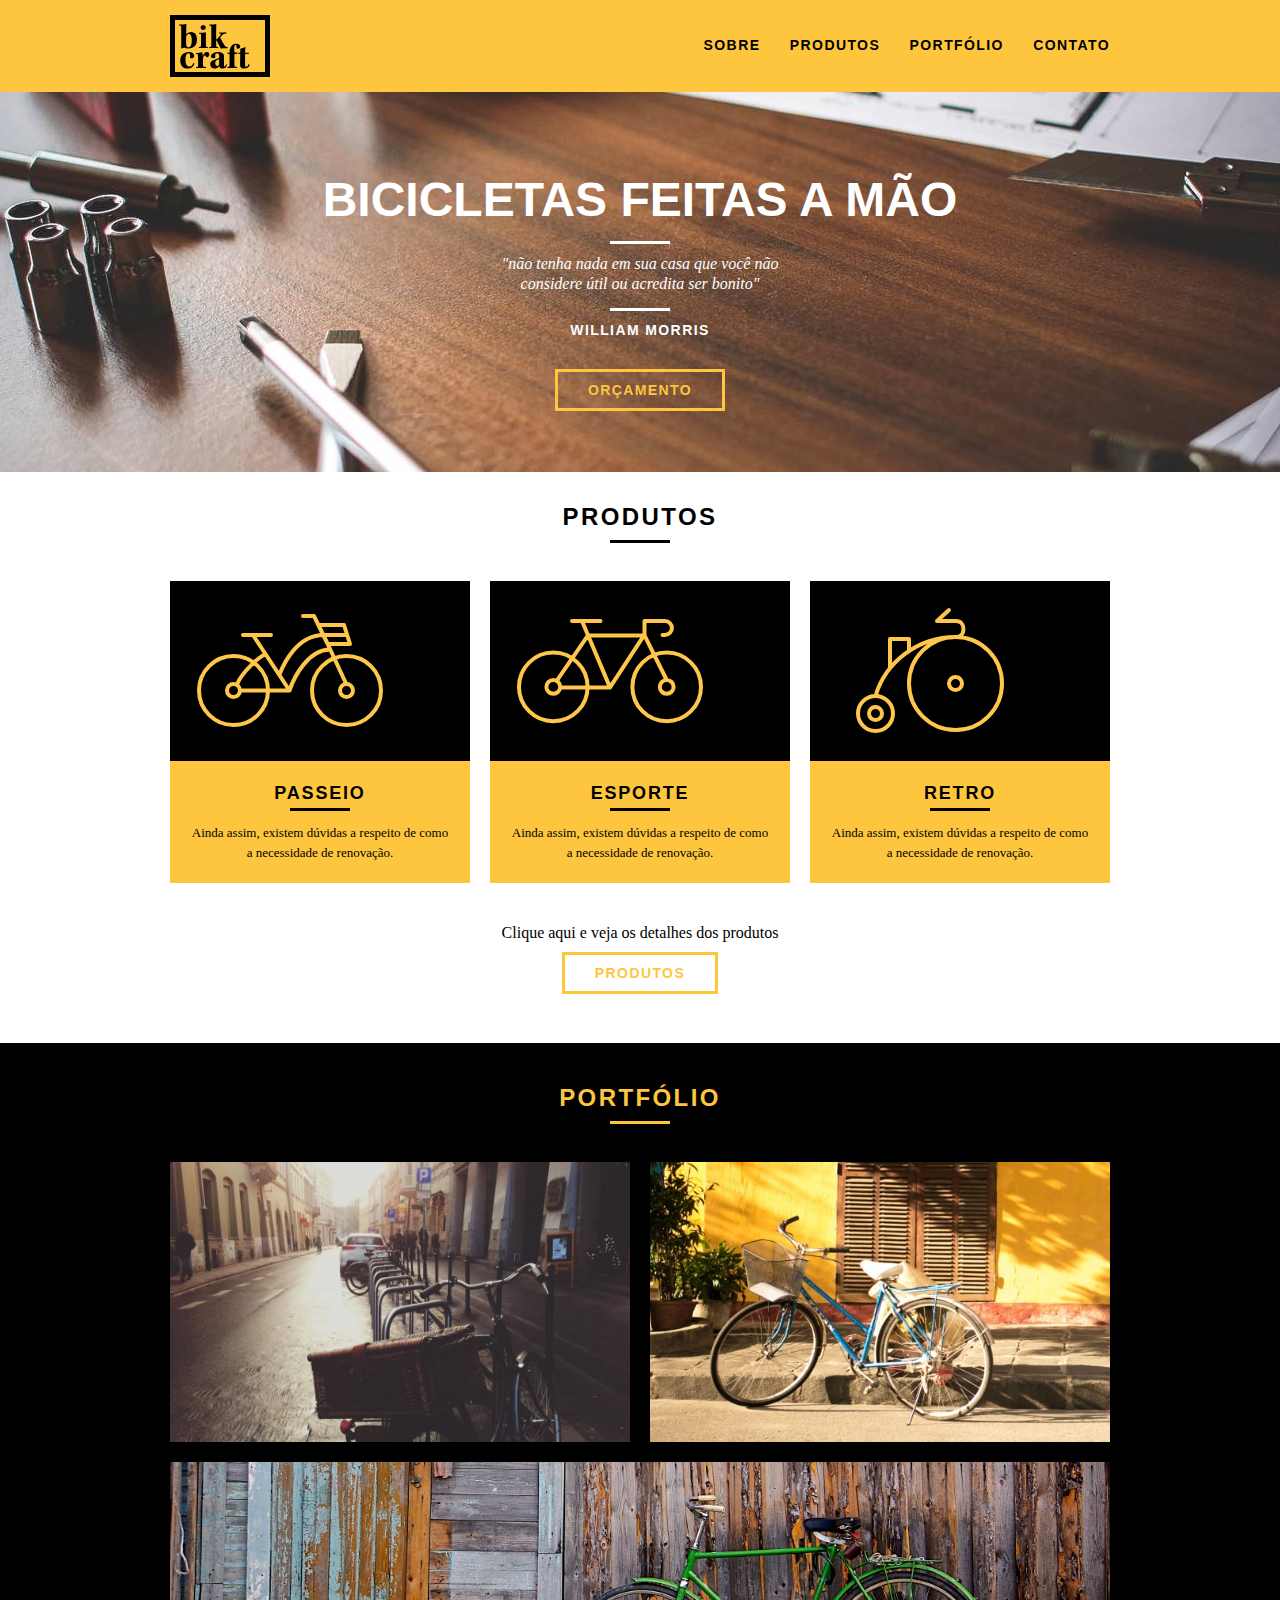
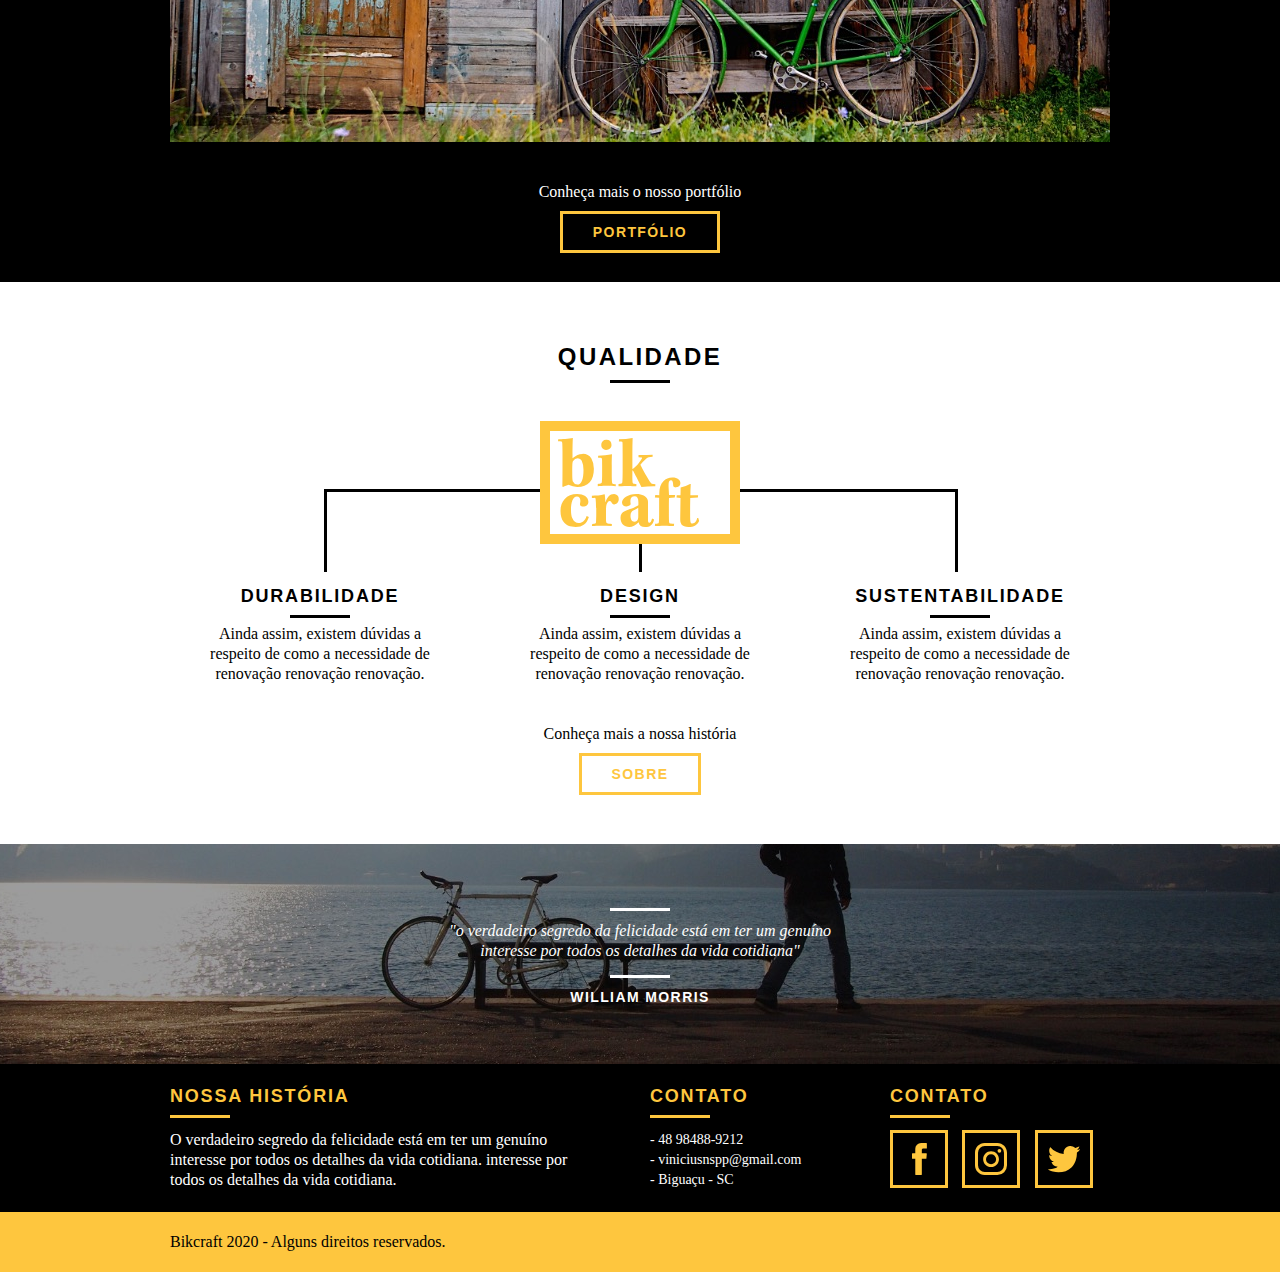
<file: web/index.html>
<!DOCTYPE html>
<html lang="pt-br">
<head>
    <meta charset="UTF-8">
    <meta name="viewport" content="width=device-width, initial-scale=1.0">
    <title>Bikcraft</title>

    <link rel="shortcut icon" href="https://bikcraft.com/wp-content/themes/bikcraft/favicon.ico">

    <link rel="stylesheet" href="./css/normalize.css">
    <link rel="stylesheet" href="./css/reset.css">
    <link rel="stylesheet" href="./css/grid.css">
    <link rel="stylesheet" href="./css/style.css">
</head>
<body>

    <header class="header">
        <div class="container">
            <a href="index.html" class="grid-4">
                <img src="./img/bikcraft.svg" alt="Bikcraft">
            </a>

            <nav class="grid-12 header_menu">
                <ul>
                    <li><a href="about.html">Sobre</a></li>
                    <li><a href="products.html">Produtos</a></li>
                    <li><a href="portfolio.html">Portfólio</a></li>
                    <li><a href="contato.html">Contato</a></li>
                </ul>
            </nav>
        </div>
    </header>

    <section class="introducao">
        <div class="container">
            <h1>Bicicletas Feitas a Mão</h1>
             <blockquote class="quote-externo"> <!-- citação externa de alguém -->
                <p>"não tenha nada em sua casa que você não considere útil ou acredita
                    ser bonito" </p>
                <cite>WILLIAM MORRIS</cite>
            </blockquote>
            <a href="produtos.html" class="btn">Orçamento</a>
        </div>
    </section>

    <section class="produtos container">
        <h2 class="subtitulo">Produtos</h2>

        <ul class="produtos_lista">

            <li class="grid-1-3">
                <div class="produtos_icone">
                <img src="/web/img/produtos/passeio.svg" alt="Bikcraft Passeio">
                </div>
                <h3>Passeio</h3>
                <p>Ainda assim, existem dúvidas a respeito de como a necessidade de 
                    renovação.
                </p>
            </li>
            
            <li class="grid-1-3">
                <div class="produtos_icone">
                <img src="/web/img/produtos/esporte.svg" alt="Bikcraft Esporte">
                </div>
                <h3>Esporte</h3>
                <p>Ainda assim, existem dúvidas a respeito de como a necessidade de 
                    renovação.
                </p>
            </li>

            <li class="grid-1-3">
                <div class="produtos_icone">
                <img src="/web/img/produtos/retro.svg" alt="Bikcraft Retro">
                </div>
                <h3>Retro</h3>
                <p>Ainda assim, existem dúvidas a respeito de como a necessidade de 
                    renovação.
                </p>
            </li>

        </ul>

        <div class="call">
            <p>Clique aqui e veja os detalhes dos produtos</p>
            <a href="produtos.html" class="btn btn-black">Produtos</a>
        </div>

    </section>

    <!-- Fecha Produtos -->

    <section class="portfolio">
        <div class="container">
            <h2 class="subtitulo">Portfólio</h2>

            <ul class="portfolio_lista">
                <li><img class="grid-8" src="./img/portfolio/retro.jpg" alt="Bicicleta Retro"></li>
                <li><img class="grid-8" src="./img/portfolio/passeio.jpg" alt="Bicicleta Passeio"></li>
                <li><img id="last_child" class="grid-16" src="./img/portfolio/esporte.jpg" alt="Bicicleta Esporte"></li>
            </ul>
            <div class="call">
                <p>Conheça mais o nosso portfólio</p>
                <a href="portfolio.html" class="btn">Portfólio</a>
            </div>
        </div>
    </section>

    <section class="qualidade container">
        <h2 class="subtitulo">Qualidade</h2>
        <img src="./img/bikcraft-qualidade.svg" alt="Bikcraft">
        <ul class="qualidade_lista">
            <li class="grid-1-3">
                <h3>Durabilidade</h3>
                <p>Ainda assim, existem dúvidas a respeito de como a necessidade de renovação
                   renovação renovação.</p>
            </li>
            <li class="grid-1-3">
                <h3>Design</h3>
                <p>Ainda assim, existem dúvidas a respeito de como a necessidade de renovação
                   renovação renovação.</p>
            </li>
            <li class="grid-1-3">
                <h3>Sustentabilidade</h3>
                <p>Ainda assim, existem dúvidas a respeito de como a necessidade de renovação
                   renovação renovação.</p>
            </li>
        </ul>
        <div class="call">
            <p>Conheça mais a nossa história</p>
            <a href="sobre.html" class="btn btn-black">Sobre</a>
        </div>
    </section>

    <section class="break">

        <blockquote class="quote-externo container"> <!-- citação externa de alguém -->
            <p>"o verdadeiro segredo da felicidade está em ter um genuíno
                interesse por todos os detalhes da vida cotidiana" </p>
            <cite>WILLIAM MORRIS</cite>
        </blockquote>
    </section>

    <footer>
        <div class="footer">
            <div class="container">

                <div class="grid-8 footer_historia">
                    <h3>Nossa história</h3>
                    <p>O verdadeiro segredo da felicidade está em ter um genuíno interesse 
                    por todos os detalhes da vida cotidiana.
                    interesse por todos os detalhes da vida cotidiana.</p>
                </div>

                <div class="grid-4 footer_contato">
                    <h3>Contato</h3>
                    <ul>
                        <li>- 48 98488-9212</li>
                        <li>- viniciusnspp@gmail.com</li>
                        <li>- Biguaçu - SC</li>
                    </ul>
                </div>

                <div class="grid-4 footer_redes">
                    <h3>Contato</h3>
                    <ul>
                        <li><a href="http://facebook.com" target="_blank"><img src="img/redes-sociais/facebook.svg" alt=""></a></li>
                        <li><a href="http://instagram.com" target="_blank"><img src="img/redes-sociais/instagram.svg" alt=""></a></li>
                        <li><a href="http://twitter.com" target="_blank"><img src="img/redes-sociais/twitter.svg" alt=""></a></li>
                       
                    </ul>
                </div>
            </div>
        </div>

        <div class="copy">
            <div class="container">
            <p class="grid-16">Bikcraft 2020 - Alguns direitos reservados.</p>
            </div>
        </div>
    </footer>


    
</body>
</html>
</file>
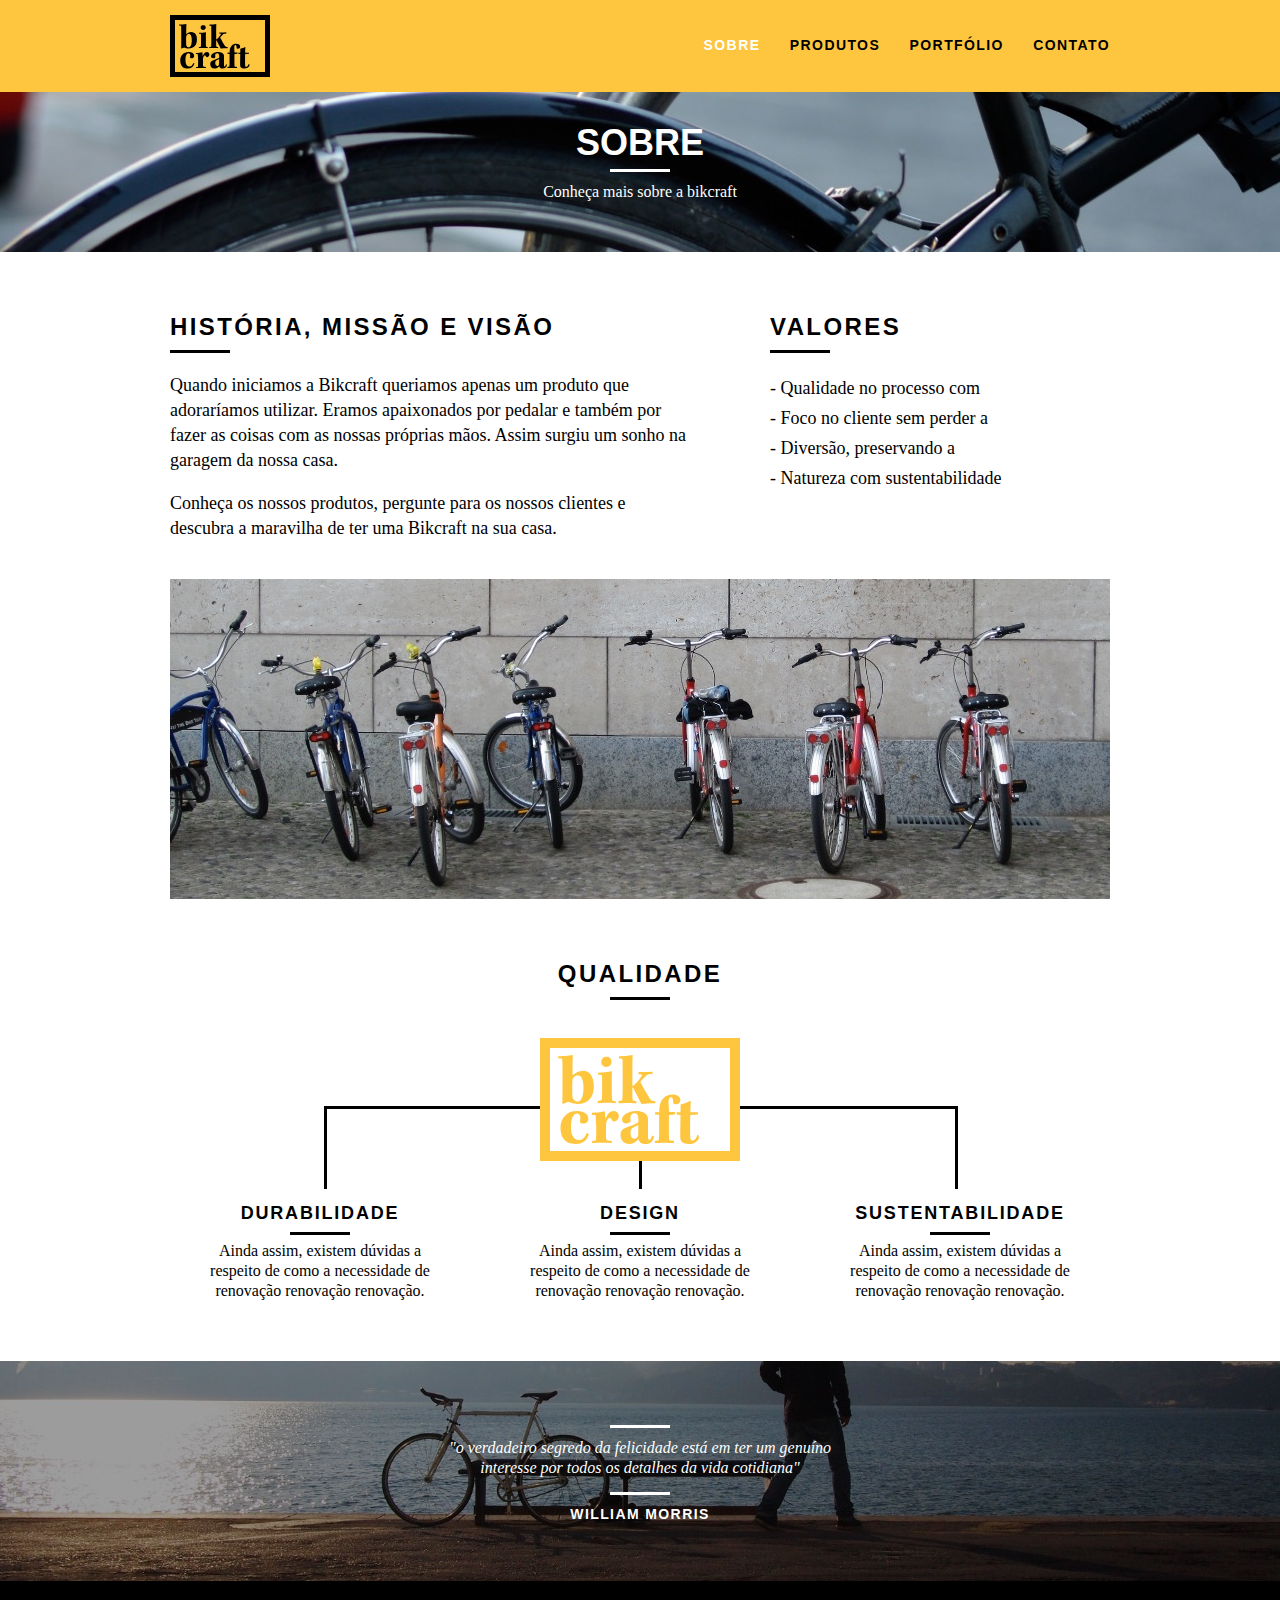
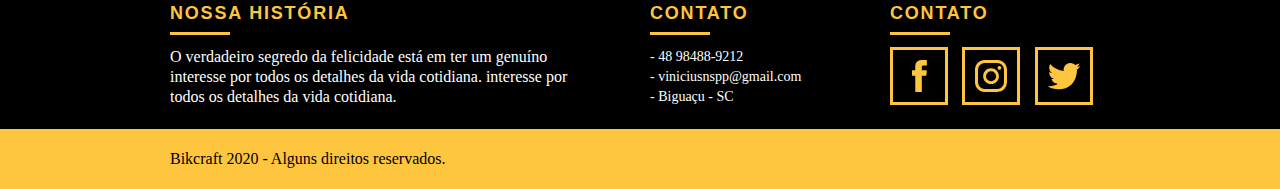
<file: web/about.html>
<!DOCTYPE html>
<html lang="pt-br">
<head>
    <meta charset="UTF-8">
    <meta name="viewport" content="width=device-width, initial-scale=1.0">
    <title>Bikcraft - Sobre</title>

    <link rel="shortcut icon" href="https://bikcraft.com/wp-content/themes/bikcraft/favicon.ico">

    <link rel="stylesheet" href="./css/normalize.css">
    <link rel="stylesheet" href="./css/reset.css">
    <link rel="stylesheet" href="./css/grid.css">
    <link rel="stylesheet" href="./css/style.css">
    <link rel="stylesheet" href="./css/about.css">
</head>
<body>

    <header class="header">
        <div class="container">
            <a href="index.html" class="grid-4">
                <img src="./img/bikcraft.svg" alt="Bikcraft">
            </a>

            <nav class="grid-12 header_menu">
                <ul>
                    <li><a href="about.html" class="menu_ativo">Sobre</a></li>
                    <li><a href="products.html">Produtos</a></li>
                    <li><a href="portfolio.html">Portfólio</a></li>
                    <li><a href="contact.html">Contato</a></li>
                </ul>
            </nav>
        </div>
    </header>

    <section class="introducao-interna interna-about">
        <div class="container">
            <h1>Sobre</h1>
            <p>Conheça mais sobre a bikcraft</p>
        </div>
    </section>

    <section class="missao-about container">
        <div class="grid-10">
            <h2 class="subtitulo-interno">História, Missão e Visão</h2>
            <p>Quando iniciamos a Bikcraft queriamos apenas um produto que adoraríamos 
                utilizar. Eramos apaixonados por pedalar e também por fazer as coisas 
                com as nossas próprias mãos. Assim surgiu um sonho na garagem da nossa casa.
            </p>
            <p>Conheça os nossos produtos, pergunte para os nossos clientes e descubra a 
                maravilha de ter uma Bikcraft na sua casa.
            </p>
        </div>
        <div class="grid-6">
            <h2 class="subtitulo-interno">Valores</h2>
            <ul>
                <li>- Qualidade no processo com</li>
                <li>- Foco no cliente sem perder a</li>
                <li>- Diversão, preservando a</li>
                <li>- Natureza com sustentabilidade</li>
            </ul>
        </div>

        <div class="grid-16 foto-equipe">
            <img src="img/equipe-bikcraft.jpg" alt="Equipe Bikcraft">
        </div>
    </section>

    <section class="qualidade container">
        <h2 class="subtitulo">Qualidade</h2>
        <img src="./img/bikcraft-qualidade.svg" alt="Bikcraft">
        <ul class="qualidade_lista">
            <li class="grid-1-3">
                <h3>Durabilidade</h3>
                <p>Ainda assim, existem dúvidas a respeito de como a necessidade de renovação
                   renovação renovação.</p>
            </li>
            <li class="grid-1-3">
                <h3>Design</h3>
                <p>Ainda assim, existem dúvidas a respeito de como a necessidade de renovação
                   renovação renovação.</p>
            </li>
            <li class="grid-1-3">
                <h3>Sustentabilidade</h3>
                <p>Ainda assim, existem dúvidas a respeito de como a necessidade de renovação
                   renovação renovação.</p>
            </li>
        </ul>
    </section>

    <section class="break">

        <blockquote class="quote-externo container"> <!-- citação externa de alguém -->
            <p>"o verdadeiro segredo da felicidade está em ter um genuíno
                interesse por todos os detalhes da vida cotidiana" </p>
            <cite>WILLIAM MORRIS</cite>
        </blockquote>
    </section>

    <footer>
        <div class="footer">
            <div class="container">

                <div class="grid-8 footer_historia">
                    <h3>Nossa história</h3>
                    <p>O verdadeiro segredo da felicidade está em ter um genuíno interesse 
                    por todos os detalhes da vida cotidiana.
                    interesse por todos os detalhes da vida cotidiana.</p>
                </div>

                <div class="grid-4 footer_contato">
                    <h3>Contato</h3>
                    <ul>
                        <li>- 48 98488-9212</li>
                        <li>- viniciusnspp@gmail.com</li>
                        <li>- Biguaçu - SC</li>
                    </ul>
                </div>

                <div class="grid-4 footer_redes">
                    <h3>Contato</h3>
                    <ul>
                        <li><a href="http://facebook.com" target="_blank"><img src="img/redes-sociais/facebook.svg" alt=""></a></li>
                        <li><a href="http://instagram.com" target="_blank"><img src="img/redes-sociais/instagram.svg" alt=""></a></li>
                        <li><a href="http://twitter.com" target="_blank"><img src="img/redes-sociais/twitter.svg" alt=""></a></li>
                       
                    </ul>
                </div>
            </div>
        </div>

        <div class="copy">
            <div class="container">
            <p class="grid-16">Bikcraft 2020 - Alguns direitos reservados.</p>
            </div>
        </div>
    </footer>


    
</body>
</html>
</file>
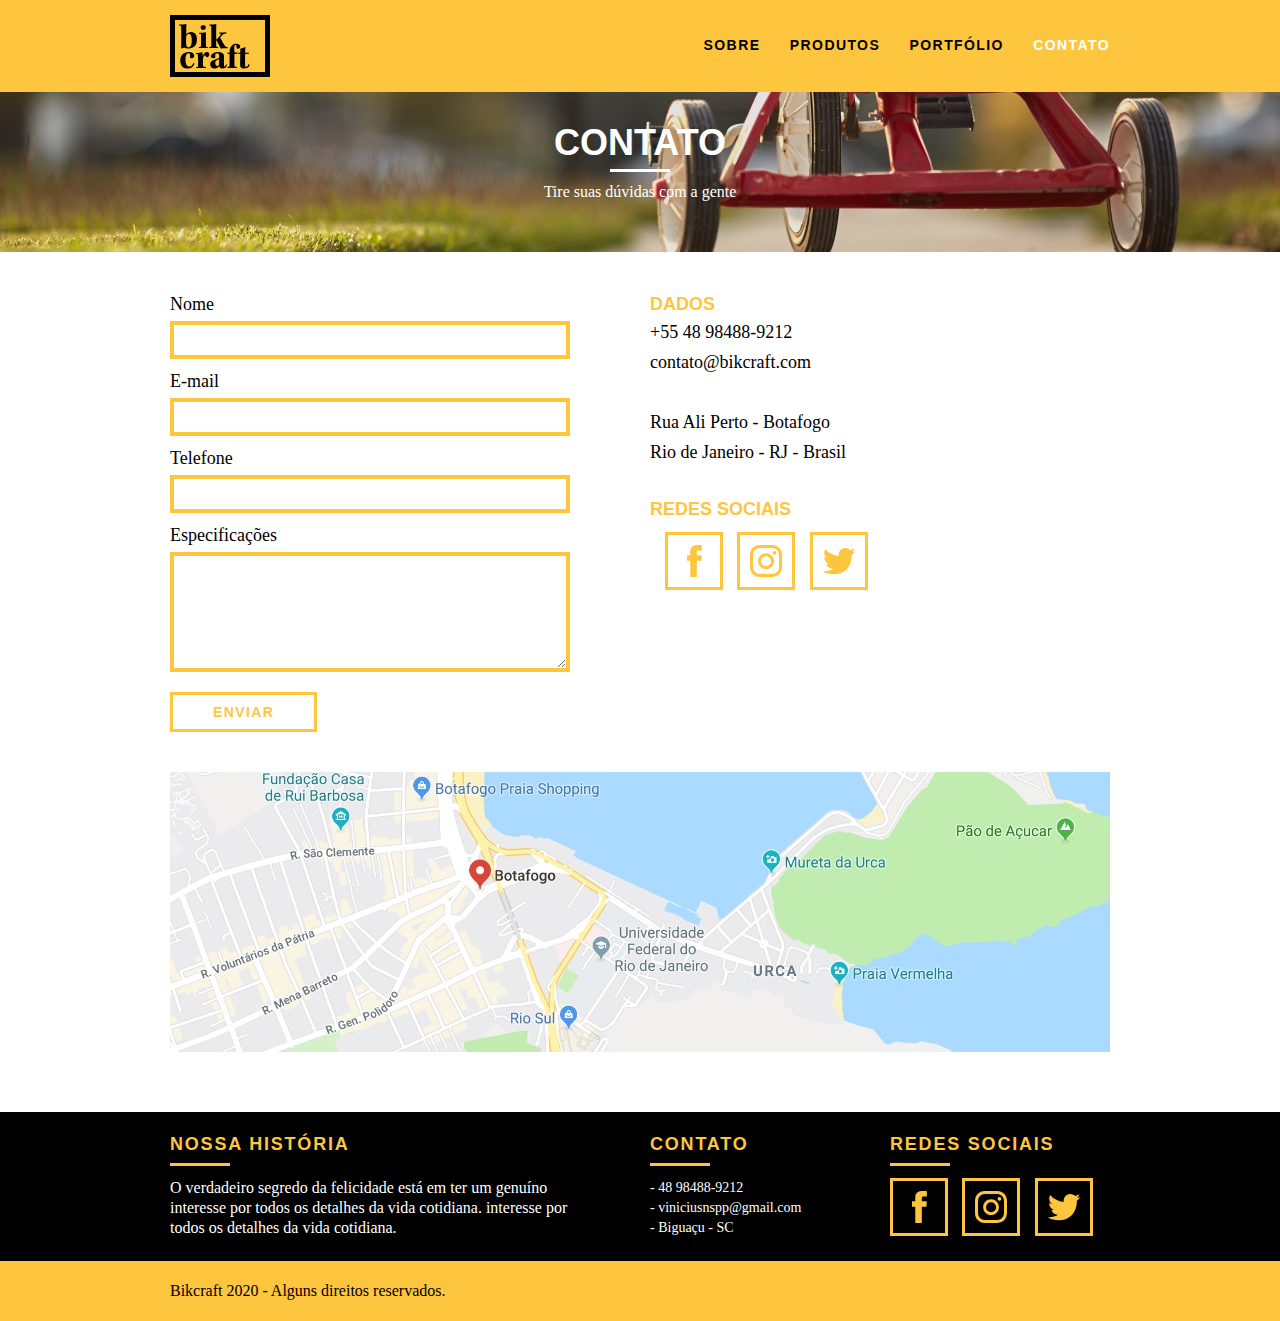
<file: web/contact.html>
<!DOCTYPE html>
<html lang="pt-br">
<head>
    <meta charset="UTF-8">
    <meta name="viewport" content="width=device-width, initial-scale=1.0">
    <title>Bikcraft - Contato</title>

    <link rel="shortcut icon" href="https://bikcraft.com/wp-content/themes/bikcraft/favicon.ico">

    <link rel="stylesheet" href="./css/normalize.css">
    <link rel="stylesheet" href="./css/reset.css">
    <link rel="stylesheet" href="./css/grid.css">
    <link rel="stylesheet" href="./css/style.css">
    <link rel="stylesheet" href="./css/contact.css">
</head>
<body>

    <header class="header">
        <div class="container">
            <a href="index.html" class="grid-4">
                <img src="./img/bikcraft.svg" alt="Bikcraft">
            </a>

            <nav class="grid-12 header_menu">
                <ul>
                    <li><a href="about.html" >Sobre</a></li>
                    <li><a href="products.html">Produtos</a></li>
                    <li><a href="portfolio.html">Portfólio</a></li>
                    <li><a href="contact.html"  class="menu_ativo">Contato</a></li>
                </ul>
            </nav>
        </div>
    </header>

    <section class="introducao-interna interna-contact">
        <div class="container">
            <h1>Contato</h1>
            <p>Tire suas dúvidas com a gente</p>
        </div>
    </section>

    <div class="contato container">
            <form action="" id="form_orcamento" class="contato-form grid-8">
                <label for="nome">Nome</label>
                <input type="text" id="nome">
                <label for="email">E-mail</label>
                <input type="text" id="email">
                <label for="telefone">Telefone</label>
                <input type="text" id="telefone">
                <label for="msg">Especificações</label>
                <textarea id="msg"></textarea>
                <button type="submit" class="btn btn-black">Enviar</button>
            </form>
            <div class="contato-dados grid-8">
                <h3>Dados</h3>
                <span>+55 48 98488-9212</span>
                <span>contato@bikcraft.com</span>
                <span>Rua Ali Perto - Botafogo</span>
                <span>Rio de Janeiro - RJ - Brasil</span>
                <ul>
                    <h3>Redes Sociais</h3>
                    <li><a href="http://facebook.com" target="_blank"><img src="img/redes-sociais/facebook.svg" alt=""></a></li>
                    <li><a href="http://instagram.com" target="_blank"><img src="img/redes-sociais/instagram.svg" alt=""></a></li>
                    <li><a href="http://twitter.com" target="_blank"><img src="img/redes-sociais/twitter.svg" alt=""></a></li>
                </ul>
            </div>
        </div>

        <section class="container contato-mapa">
            <a href="https://www.google.com.br/maps/preview" target="_blank" class="grid-16"><img src="/web/img/endereco-bikcraft.jpg" alt="Endereço da Bikcraft"></a>
        </section>

    <footer>
        <div class="footer">
            <div class="container">

                <div class="grid-8 footer_historia">
                    <h3>Nossa história</h3>
                    <p>O verdadeiro segredo da felicidade está em ter um genuíno interesse 
                    por todos os detalhes da vida cotidiana.
                    interesse por todos os detalhes da vida cotidiana.</p>
                </div>

                <div class="grid-4 footer_contato">
                    <h3>Contato</h3>
                    <ul>
                        <li>- 48 98488-9212</li>
                        <li>- viniciusnspp@gmail.com</li>
                        <li>- Biguaçu - SC</li>
                    </ul>
                </div>

                <div class="grid-4 footer_redes">
                    <h3>Redes Sociais</h3>
                    <ul>
                        <li><a href="http://facebook.com" target="_blank"><img src="img/redes-sociais/facebook.svg" alt=""></a></li>
                        <li><a href="http://instagram.com" target="_blank"><img src="img/redes-sociais/instagram.svg" alt=""></a></li>
                        <li><a href="http://twitter.com" target="_blank"><img src="img/redes-sociais/twitter.svg" alt=""></a></li>
                       
                    </ul>
                </div>
            </div>
        </div>

        <div class="copy">
            <div class="container">
            <p class="grid-16">Bikcraft 2020 - Alguns direitos reservados.</p>
            </div>
        </div>
    </footer>


    
</body>
</html>
</file>
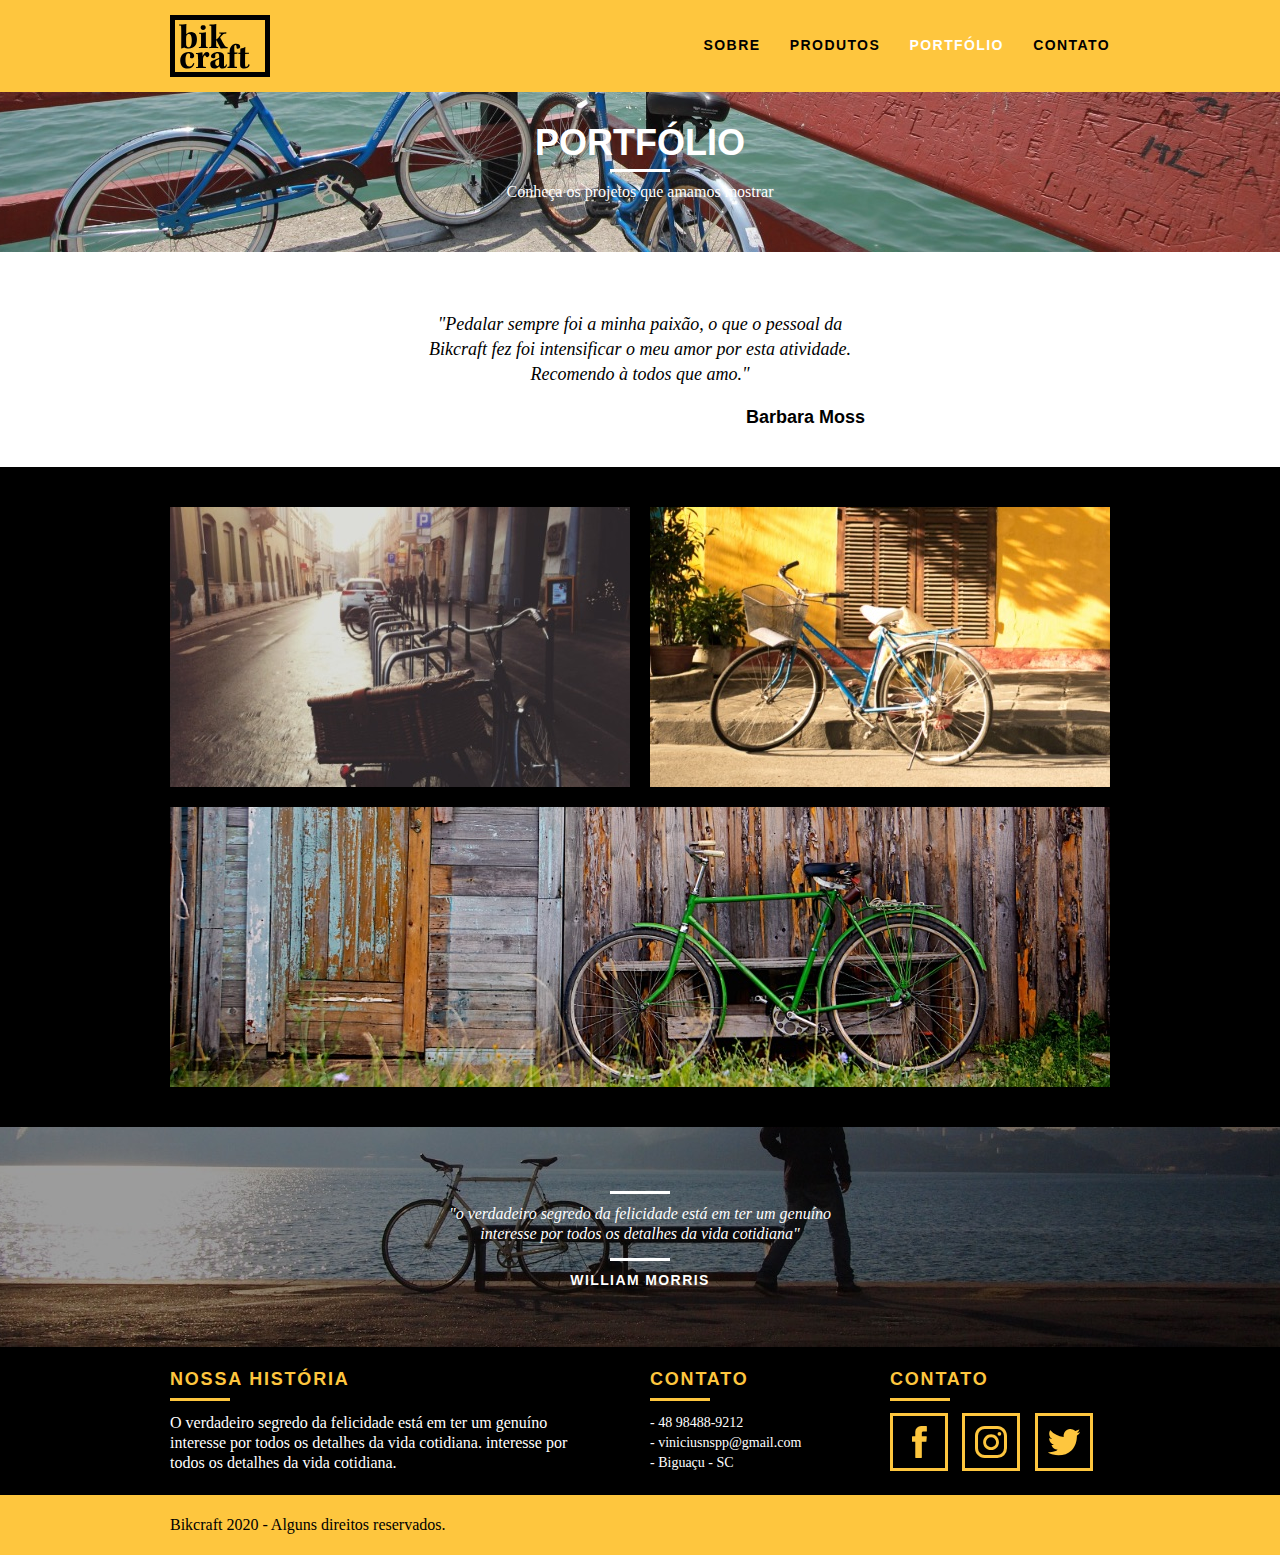
<file: web/portfolio.html>
<!DOCTYPE html>
<html lang="pt-br">
<head>
    <meta charset="UTF-8">
    <meta name="viewport" content="width=device-width, initial-scale=1.0">
    <title>Bikcraft - Portfólio</title>

    <link rel="shortcut icon" href="https://bikcraft.com/wp-content/themes/bikcraft/favicon.ico">

    <link rel="stylesheet" href="./css/normalize.css">
    <link rel="stylesheet" href="./css/reset.css">
    <link rel="stylesheet" href="./css/grid.css">
    <link rel="stylesheet" href="./css/style.css">
    <link rel="stylesheet" href="./css/portfolio.css">
</head>
<body>

    <header class="header">
        <div class="container">
            <a href="index.html" class="grid-4">
                <img src="./img/bikcraft.svg" alt="Bikcraft">
            </a>

            <nav class="grid-12 header_menu">
                <ul>
                    <li><a href="about.html" >Sobre</a></li>
                    <li><a href="products.html">Produtos</a></li>
                    <li><a href="portfolio.html" class="menu_ativo">Portfólio</a></li>
                    <li><a href="contact.html">Contato</a></li>
                </ul>
            </nav>
        </div>
    </header>

    <section class="introducao-interna interna-portfolio">
        <div class="container">
            <h1>Portfólio</h1>
            <p>Conheça os projetos que amamos mostrar</p>
        </div>
    </section>

    <section class="container">
        <blockquote class="quote_clientes">
            <p>"Pedalar sempre foi a minha paixão, o que o pessoal da Bikcraft fez foi 
                intensificar o meu amor por esta atividade. Recomendo à todos que amo."</p>
                <cite>Barbara Moss</cite>
        </blockquote>
    </section>

    <section class="portfolio">
        <div class="container">

            <ul class="portfolio_lista">
                <li><img class="grid-8" src="./img/portfolio/retro.jpg" alt="Bicicleta Retro"></li>
                <li><img class="grid-8" src="./img/portfolio/passeio.jpg" alt="Bicicleta Passeio"></li>
                <li><img id="last_child" class="grid-16" src="./img/portfolio/esporte.jpg" alt="Bicicleta Esporte"></li>
            </ul>
        </div>
    </section>

    <section class="break">

        <blockquote class="quote-externo container"> <!-- citação externa de alguém -->
            <p>"o verdadeiro segredo da felicidade está em ter um genuíno
                interesse por todos os detalhes da vida cotidiana" </p>
            <cite>WILLIAM MORRIS</cite>
        </blockquote>
    </section>

    <footer>
        <div class="footer">
            <div class="container">

                <div class="grid-8 footer_historia">
                    <h3>Nossa história</h3>
                    <p>O verdadeiro segredo da felicidade está em ter um genuíno interesse 
                    por todos os detalhes da vida cotidiana.
                    interesse por todos os detalhes da vida cotidiana.</p>
                </div>

                <div class="grid-4 footer_contato">
                    <h3>Contato</h3>
                    <ul>
                        <li>- 48 98488-9212</li>
                        <li>- viniciusnspp@gmail.com</li>
                        <li>- Biguaçu - SC</li>
                    </ul>
                </div>

                <div class="grid-4 footer_redes">
                    <h3>Contato</h3>
                    <ul>
                        <li><a href="http://facebook.com" target="_blank"><img src="img/redes-sociais/facebook.svg" alt=""></a></li>
                        <li><a href="http://instagram.com" target="_blank"><img src="img/redes-sociais/instagram.svg" alt=""></a></li>
                        <li><a href="http://twitter.com" target="_blank"><img src="img/redes-sociais/twitter.svg" alt=""></a></li>
                       
                    </ul>
                </div>
            </div>
        </div>

        <div class="copy">
            <div class="container">
            <p class="grid-16">Bikcraft 2020 - Alguns direitos reservados.</p>
            </div>
        </div>
    </footer>


    
</body>
</html>
</file>
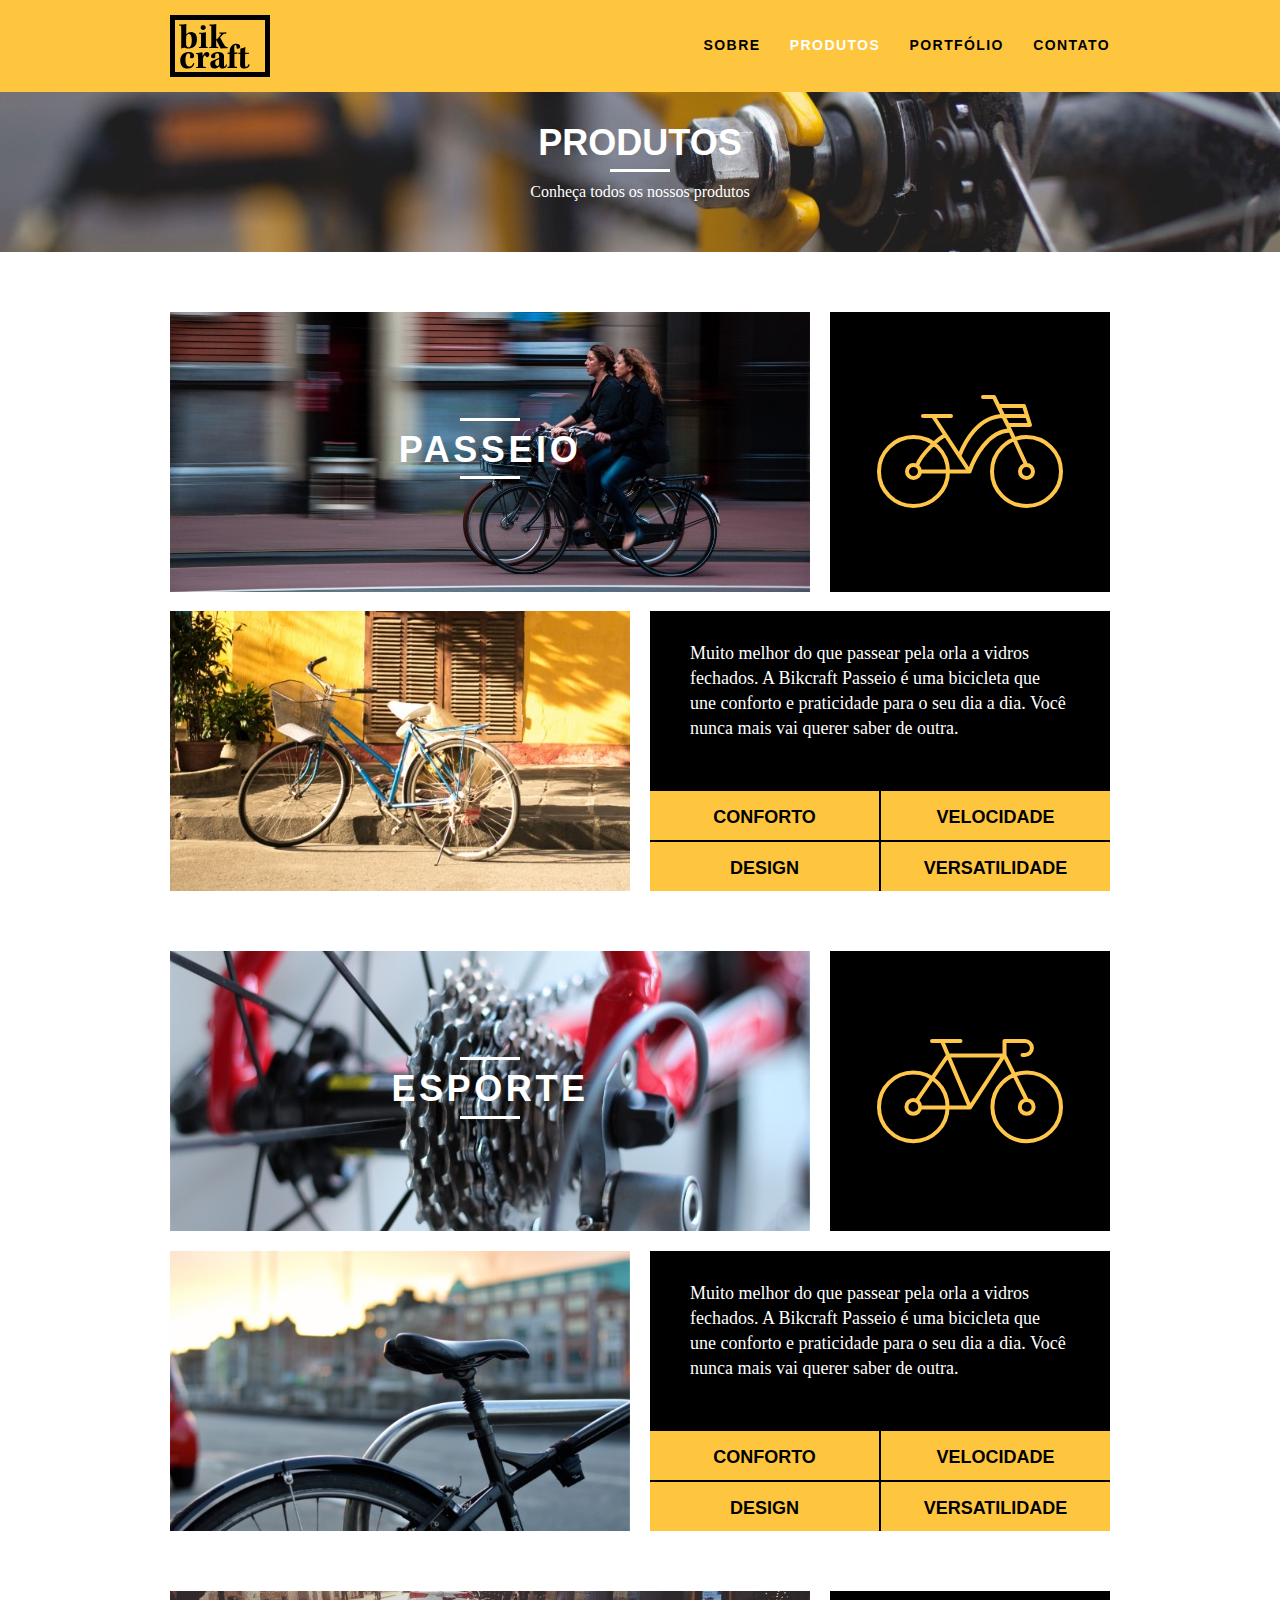
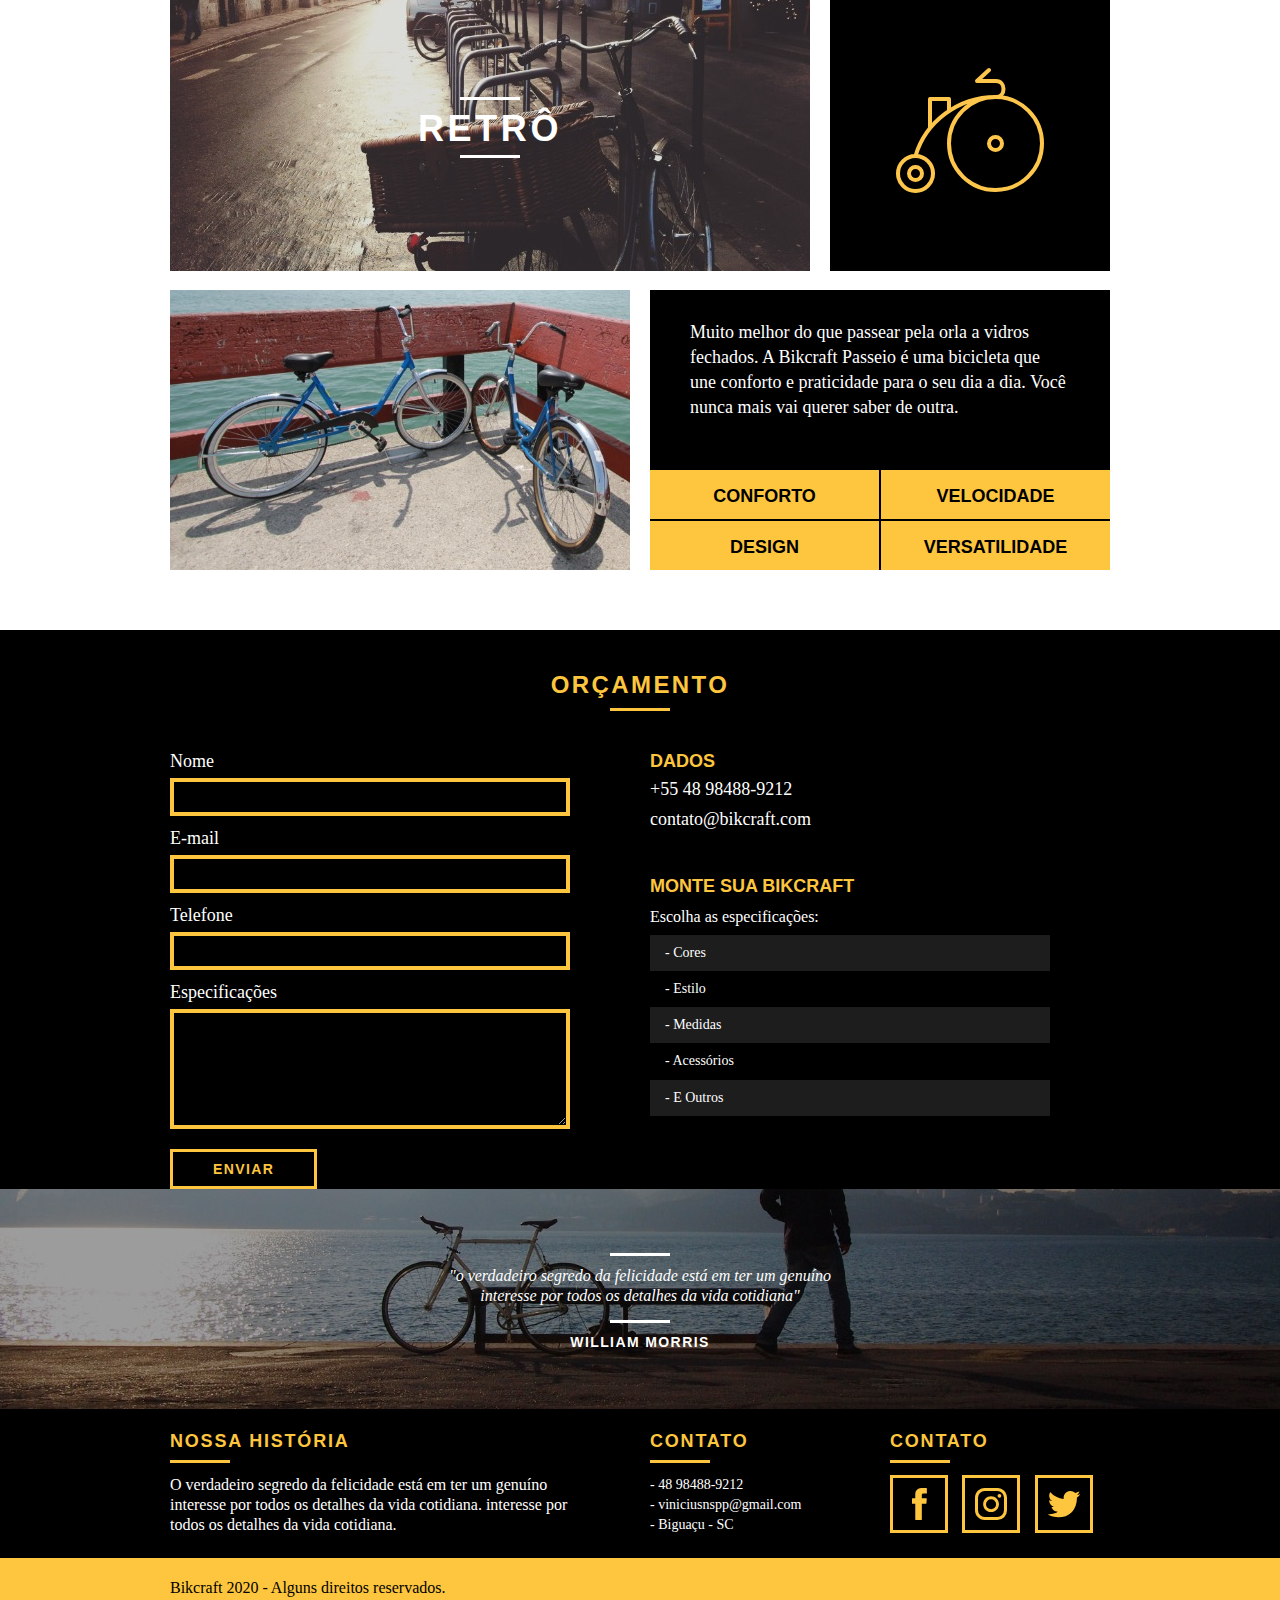
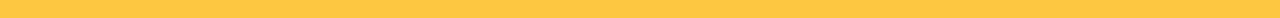
<file: web/products.html>
<!DOCTYPE html>
<html lang="pt-br">
<head>
    <meta charset="UTF-8">
    <meta name="viewport" content="width=device-width, initial-scale=1.0">
    <title>Bikcraft - Produtos</title>

    <link rel="shortcut icon" href="https://bikcraft.com/wp-content/themes/bikcraft/favicon.ico">

    <link rel="stylesheet" href="./css/normalize.css">
    <link rel="stylesheet" href="./css/reset.css">
    <link rel="stylesheet" href="./css/grid.css">
    <link rel="stylesheet" href="./css/style.css">
    <link rel="stylesheet" href="./css/products.css">
</head>
<body>

    <header class="header">
        <div class="container">
            <a href="index.html" class="grid-4">
                <img src="./img/bikcraft.svg" alt="Bikcraft">
            </a>

            <nav class="grid-12 header_menu">
                <ul>
                    <li><a href="about.html" >Sobre</a></li>
                    <li><a href="products.html" class="menu_ativo">Produtos</a></li>
                    <li><a href="portfolio.html">Portfólio</a></li>
                    <li><a href="contact.html">Contato</a></li>
                </ul>
            </nav>
        </div>
    </header>

    <section class="introducao-interna interna-products">
        <div class="container">
            <h1>Produtos</h1>
            <p>Conheça todos os nossos produtos</p>
        </div>
    </section>

    <section class="container product-item">
        <div class="grid-11">
            <img src="img/produtos/bikcraft-passeio-1.jpg" alt="Bikcraft Passeio">
            <h2>Passeio</h2>
        </div>
        <div class="grid-5 product-icon"><img src="img/produtos/passeio.svg" alt="Bikcraft Passeio"></div>
        <div class="grid-8"><img src="img/produtos/bikcraft-passeio-2.jpg" alt="Bikcraft Passeio"></div>
        <div class="grid-8 product-inf">
            <p>Muito melhor do que passear pela orla a vidros fechados. A Bikcraft Passeio é uma bicicleta 
                que une conforto e praticidade para o seu dia a dia. Você nunca mais vai querer saber de outra.
            </p>
            <ul>
                <li>Conforto</li>
                <li>Velocidade</li>
                <li>Design</li>
                <li>Versatilidade</li>
            </ul>
        </div>

    </section>

    <section class="container product-item">
        <div class="grid-11">
            <img src="img/produtos/bikcraft-esporte-1.jpg" alt="Bikcraft Esporte">
            <h2>Esporte</h2>
        </div>
        <div class="grid-5 product-icon"><img src="img/produtos/esporte.svg" alt="Bikcraft Esporte"></div>
        <div class="grid-8"><img src="img/produtos/bikcraft-esporte-2.jpg" alt="Bikcraft Esporte"></div>
        <div class="grid-8 product-inf">
            <p>Muito melhor do que passear pela orla a vidros fechados. A Bikcraft Passeio é uma bicicleta 
                que une conforto e praticidade para o seu dia a dia. Você nunca mais vai querer saber de outra.
            </p>
            <ul>
                <li>Conforto</li>
                <li>Velocidade</li>
                <li>Design</li>
                <li>Versatilidade</li>
            </ul>
        </div>

    </section>

    <section class="container product-item">
        <div class="grid-11">
            <img src="img/produtos/bikcraft-retro-1.jpg" alt="Bikcraft Retrô">
            <h2>Retrô</h2>
        </div>
        <div class="grid-5 product-icon"><img src="img/produtos/retro.svg" alt="Bikcraft Retrô"></div>
        <div class="grid-8"><img src="img/produtos/bikcraft-retro-2.jpg" alt="Bikcraft Retrô"></div>
        <div class="grid-8 product-inf">
            <p>Muito melhor do que passear pela orla a vidros fechados. A Bikcraft Passeio é uma bicicleta 
                que une conforto e praticidade para o seu dia a dia. Você nunca mais vai querer saber de outra.
            </p>
            <ul>
                <li>Conforto</li>
                <li>Velocidade</li>
                <li>Design</li>
                <li>Versatilidade</li>
            </ul>
        </div>

    </section>

    <div class="orcamento">
        <div class="container">
            <h2 class="subtitulo">Orçamento</h2>
            <form action="" id="form_orcamento" class="form grid-8">
                <label for="nome">Nome</label>
                <input type="text" id="nome">
                <label for="email">E-mail</label>
                <input type="text" id="email">
                <label for="telefone">Telefone</label>
                <input type="text" id="telefone">
                <label for="msg">Especificações</label>
                <textarea id="msg"></textarea>
                <button type="submit" class="btn">Enviar</button>
            </form>
            <div class="dados grid-8">
                <h3>Dados</h3>
                <span>+55 48 98488-9212</span>
                <span>contato@bikcraft.com</span>
                <h3>Monte sua bikcraft</h3>
                <p>Escolha as especificações:</p>
                <ul>
                    <li>- Cores</li>
                    <li>- Estilo</li>
                    <li>- Medidas</li>
                    <li>- Acessórios</li>
                    <li>- E Outros</li>
                </ul>
            </div>
        </div>
    </div>

    <section class="break">

        <blockquote class="quote-externo container"> <!-- citação externa de alguém -->
            <p>"o verdadeiro segredo da felicidade está em ter um genuíno
                interesse por todos os detalhes da vida cotidiana" </p>
            <cite>WILLIAM MORRIS</cite>
        </blockquote>
    </section>

    <footer>
        <div class="footer">
            <div class="container">

                <div class="grid-8 footer_historia">
                    <h3>Nossa história</h3>
                    <p>O verdadeiro segredo da felicidade está em ter um genuíno interesse 
                    por todos os detalhes da vida cotidiana.
                    interesse por todos os detalhes da vida cotidiana.</p>
                </div>

                <div class="grid-4 footer_contato">
                    <h3>Contato</h3>
                    <ul>
                        <li>- 48 98488-9212</li>
                        <li>- viniciusnspp@gmail.com</li>
                        <li>- Biguaçu - SC</li>
                    </ul>
                </div>

                <div class="grid-4 footer_redes">
                    <h3>Contato</h3>
                    <ul>
                        <li><a href="http://facebook.com" target="_blank"><img src="img/redes-sociais/facebook.svg" alt=""></a></li>
                        <li><a href="http://instagram.com" target="_blank"><img src="img/redes-sociais/instagram.svg" alt=""></a></li>
                        <li><a href="http://twitter.com" target="_blank"><img src="img/redes-sociais/twitter.svg" alt=""></a></li>
                       
                    </ul>
                </div>
            </div>
        </div>

        <div class="copy">
            <div class="container">
            <p class="grid-16">Bikcraft 2020 - Alguns direitos reservados.</p>
            </div>
        </div>
    </footer>


    
</body>
</html>
</file>
<file: web/css/grid.css>
*, *:before, *:after {
  -webkit-box-sizing: border-box; 
  -moz-box-sizing: border-box; 
  box-sizing: border-box;
}

.container {
	width: 960px;
	margin: 0 auto;
	padding: 0px;
	position: relative;
}

.container:after, .container:before {
	content: " ";
	display: table;
}

.container:after {
	clear: both;
}

.grid-1, .grid-2, .grid-3, .grid-4, .grid-5, .grid-6, .grid-7, .grid-8, .grid-9, .grid-10, .grid-11, .grid-12, .grid-13, .grid-14, .grid-15, .grid-16, .grid-1-3 {
	float: left;
	margin-left: 10px;
	margin-right: 10px;
}

.grid-1 	{width: 40px;}
.grid-2 	{width: 100px;}
.grid-3 	{width: 160px;}
.grid-4 	{width: 220px;}
.grid-5 	{width: 280px;}
.grid-6 	{width: 340px;}
.grid-7 	{width: 400px;}
.grid-8 	{width: 460px;}
.grid-9 	{width: 520px;}
.grid-10 	{width: 580px;}
.grid-11 	{width: 640px;}
.grid-12 	{width: 700px;}
.grid-13 	{width: 760px;}
.grid-14 	{width: 820px;}
.grid-15 	{width: 880px;}
.grid-16 	{width: 940px;}
.grid-1-3	{width: 300px;}
</file>
<file: web/css/style.css>
/* Estilos gerais */
:root {
    --color-yellow: #fec63e;
    --color-black: #000;
    --color-white: #fff;
}

body {
    font-family: Arial, Helvetica, sans-serif;
}

p {
    font-family: Georgia, 'Times New Roman', Times, serif;
    font-size: 16px;
    line-height: 20px;
}

img {
    display: block;
}

.btn {
   border: 3px solid var(--color-yellow); 
   padding: 10px 30px;
   color: var(--color-yellow);
   font-size: 14px;
   line-height: 20px;
   text-transform: uppercase;
   letter-spacing: .1em;
   font-weight: bold;
}

.btn:hover {
    color: var(--color-white);
    border-color: var(--color-white) ;
}

.btn.btn-black:hover {
    color: var(--color-black);
    border-color: var(--color-black);
}

.subtitulo {
    font-size: 24px;
    line-height: 30px;
    font-weight: bold;
    letter-spacing: .1em;
    color: var(--color-black);
    text-transform: uppercase;
    text-align: center;
    padding-bottom: 30px;
}

.subtitulo:after {
    content: "";
    display: block;
    width: 60px;
    height: 3px;
    background: var(--color-black);
    margin: 8px auto;
}

.subtitulo-interno {
    font-size: 24px;
    line-height: 30px;
    font-weight: bold;
    letter-spacing: .1em;
    color: var(--color-black);
    text-transform: uppercase;
    margin-bottom: 20px;
}

.subtitulo-interno:after {
    content: "";
    display: block;
    width: 60px;
    height: 3px;
    background: var(--color-black);
    margin: 8px 0;
}

.portfolio .subtitulo {
    color: var(--color-yellow);
}

.portfolio .subtitulo:after {
    background: var(--color-yellow);
}

/* Header */

.header {
    position: fixed;
    top: 0;
    width: 100%;
    background: var(--color-yellow);
    padding: 15px 0;
    z-index: 10;
}

.header_menu {
    text-align: right;
}

.header_menu ul li {
    display: inline-block;
    margin-left: 25px;
    margin-top: 20px;
}

.header_menu ul li a {
    color: var(--color-black);
    font-weight: bold;
    text-transform: uppercase;
    letter-spacing: .1em;
    font-size: 14px;
    line-height: 20px;
    padding: 10px 0;
}

.header_menu ul li a:hover {
    color: var(--color-white);
}

.header_menu ul li a.menu_ativo {
    color: var(--color-white);
}

/* Introdução */

.introducao {
   width: 100%;
   height: 380px;
   background: url("../img/bg.jpg") no-repeat center; 
   background-size: cover ;
   margin-top: 92px;
   text-align: center;
   padding-top: 80px;
}

.introducao h1 {
    font-size: 48px;
    color: var(--color-white);
    font-weight: bold;
    text-transform: uppercase;
}

.quote-externo {
    max-width: 320px;
    margin: 0 auto 40px;
    color: var(--color-white);
}

.quote-externo p {
    font-style: italic;
}

.quote-externo p:before, .quote-externo p:after {
   content: "";
   display: block;
   width: 60px;
   height: 3px;
   background: var(--color-white);
   margin: 14px auto 10px auto;
}

.quote-externo cite {
    font-style: normal;
    font-weight: bold;
    font-size: 14px;
    letter-spacing: .1em;
}

/* Introdução interna */
.introducao-interna {
    width: 100%;
    margin-top: 92px;
    height: 160px;
    background-size: cover;
    text-align: center;
    color: var(--color-white);
    padding-top: 30px;
}

.introducao-interna h1 {
    font-size: 36px;
    font-weight: bold;
    text-transform: uppercase;
}

.introducao-interna h1:after {
    content: "";
    display: block;
    width: 60px;
    height: 3px;
    background: var(--color-white);
    margin: 6px auto 10px auto;
}

/* Produtos */

.produtos {
    padding-top: 30px;
    padding-bottom: 60px;
}

.produtos_lista  li{
   background: var(--color-yellow);
   text-align: center;
}

.produtos_lista  li h3{
   font-weight: bold;
   font-size: 18px;
   line-height: 25px;
   text-transform: uppercase;
   letter-spacing: .1em;
   margin-top: 20px;
}

.produtos_lista li h3:after {
    content: "";
    display: block;
    width: 60px;
    height: 3px;
    background: var(--color-black);
    margin: 2px auto;
}

.produtos_lista li p {
    padding: 10px 20px 20px 20px;
    font-size: 13px;

}

.produtos_icone {
    background: var(--color-black);
    padding: 20px;
}

.call {
    padding-top: 40px;
    text-align: center;
    clear: both;
}

.call p {
    margin-bottom: 20px;
}

/* Portfolio */

.portfolio {
    width: 100%;
    background: var(--color-black);
    padding: 40px 0;
}

.portfolio_lista #last_child {
    margin-top: 20px;
}

.portfolio .call p {
    color: var(--color-white);
}

/* Qualidade */

.qualidade {
    padding: 60px 0;
}

.qualidade:after {
    content: "";
    width: 634px;
    height: 83px;
    display: block;
    background: url("../img/linhas.svg") no-repeat center;
    position: absolute;
    top: 207px;
    right: 162px;
    z-index: -1;
}

.qualidade img {
    margin: 0 auto;
}

.qualidade_lista {
    padding-top: 20px;
    overflow: hidden; /* Limpa a flutuação*/
}

.qualidade_lista li {
    text-align: center;
    padding: 0 40px ;
}

.qualidade_lista  li h3{
    font-weight: bold;
    font-size: 18px;
    line-height: 25px;
    text-transform: uppercase;
    letter-spacing: .1em;
    margin-top: 20px;
 }
 
 .qualidade_lista li h3:after {
     content: "";
     display: block;
     width: 60px;
     height: 3px;
     background: var(--color-black);
     margin: 6px auto;
 }

 /* Break */

 .break {
     width: 100%;
     height: 220px;
     background: url("../img/bg-footer.jpg") no-repeat center;
     background-size: cover;
     text-align: center;
     padding-top: 50px;
 }

 .break .quote-externo {
     max-width: 430px;
 }

 /* Footer */

 .footer {
     width: 100%;
     background: var(--color-black);
     color: var(--color-white);
     padding: 20px 0;
 }

 .footer h3 {
     font-size: 18px;
     line-height: 25px;
     color: var(--color-yellow);
     text-transform: uppercase;
     letter-spacing: .1em;
     font-weight: bold;
 }

 .footer h3:after {
     content: "";
     display: block;
     width: 60px;
     height: 3px;
     background: var(--color-yellow);
     margin: 6px 0 12px 0;
 }

 .footer_historia {
     padding-right: 50px;
 }

 .footer_contato ul li{
     font-size: 14px;
     line-height: 20px;
     font-family: Georgia, 'Times New Roman', serif;
 }

 .footer_redes ul li {
     display: inline-block;
     margin-right: 10px;
 }

 
 .footer_redes ul li a {
     border: 3px solid var(--color-yellow);
     display: block;
     padding: 10px;
 }

 .footer_redes ul li a:hover {
     border-color: var(--color-white);
 }

 .copy {
     width: 100%;
     background: var(--color-yellow);
     padding: 20px 0;
 }
</file>
<file: web/css/about.css>
.interna-about {
    background: url("../img/bg-sobre.jpg") no-repeat center;
    background-size: cover;
}

.missao-about {
    padding-top: 60px;
}

.missao-about p {
    font-size: 18px;
    line-height: 25px;
    margin-bottom: 1em;
    padding-right: 60px;
}

.missao-about ul li {
    font-family: Georgia, 'Times New Roman', serif;
    font-size: 18px;
    line-height: 30px;
}

.foto-equipe {
    padding-top: 20px;
}
</file>
<file: web/css/contact.css>
/* Estilos gerais */
:root {
    --color-yellow: #fec63e;
    --color-black: #000;
    --color-white: #fff;
}

.interna-contact {
    background: url("../img/bg-contato.jpg") no-repeat center;
    background-size: cover;
}

/* Orçamento */

.contato {
    padding: 40px 0;
}

.contato-form {
    padding-right: 60px;
}

.contato-form label{
    display: block;
    color: var(--color-black);
    font-family: Georgia, 'Times New Roman', serif;
    font-size: 18px;
    line-height: 25px;
    margin-bottom: 4px;
}

.contato-form input {
    display: block;
    width: 100%;
    border: 4px solid var(--color-yellow);
    background: none;
    color: var(--color-black);
    padding: 7px 10px;
    outline: none;
    font-size: 14px;
    font-family: Georgia, 'Times New Roman', serif;
    margin-bottom: 10px;
}
.contato-form textarea {
    display: block;
    width: 100%;
    height: 120px;
    border: 4px solid var(--color-yellow);
    background: none;
    color: var(--color-black);
    padding: 7px 10px;
    outline: none;
    font-size: 14px;
    font-family: Georgia, 'Times New Roman', serif;
    margin-bottom: 20px;
}

.contato-form button {
    display: block;
    padding: 7px 40px;
    background: none;
}

.contato-dados {
    color: var(--color-black);
    margin-bottom: 40px;

}

.contato-dados h3 {
    font-size: 18px;
    line-height: 25px;
    text-transform: uppercase;
    color: var(--color-yellow);
    font-weight: bold;
}

.contato-dados span {
    display: block;
    font-size: 18px;
    line-height: 30px;
    font-family: Georgia, 'Times New Roman', serif;    
}

.contato-dados span:nth-of-type(2){
    margin-bottom: 30px;

}

.contato-dados ul li{
    font-family: Georgia, 'Times New Roman', serif;
    font-size: 14px;
    padding: 10px 15px;
}

/* Redes Sociais */

.contato-dados ul {
    margin-top: 30px;
}
.contato-dados ul li {
    display: inline-block;
    margin-right: -20px;
}


.contato-dados ul li a {
    border: 3px solid var(--color-yellow);
    display: block;
    padding: 10px;
}

.contato-dados ul li a:hover {
    border-color: var(--color-black);
}

/* Mapa */

.contato-mapa {
    margin-bottom: 60px;
    
}
</file>
<file: web/css/portfolio.css>
.interna-portfolio {
    background: url("../img/bg-portfolio.jpg") no-repeat center;
    background-size: cover;
}

.quote_clientes {
    padding: 60px;
    max-width: 570px;
    margin: 0 auto;
}

.quote_clientes p {
    text-align: center;
    font-family: Georgia, 'Times New Roman', serif;
    font-size: 18px;
    line-height: 25px;
    font-style: italic;
    margin-bottom: 20px;
}

.quote_clientes cite {
    font-weight: bold;
    font-size: 18px;
    text-align: right;
    float: right;
    font-style: normal;
}
</file>
<file: web/css/products.css>
/* Estilos gerais */
:root {
    --color-yellow: #fec63e;
    --color-black: #000;
    --color-white: #fff;
}

.interna-products {
    background: url("../img/bg-produtos.jpg") no-repeat center;
    background-size: cover; /*Expande o 100% da img*/
}

.product-item {
    padding-top: 60px;
}

.product-item h2 {
    font-size: 36px;
    text-transform: uppercase;
    font-weight: bold;
    letter-spacing: .1em;
    position: relative;
    text-align: center;
    top: -180px;
    color: var(--color-white);
    margin-bottom: -56px;
}

.product-item h2:before, .product-item h2:after {
    content: "";
    display: block;
    width: 60px;
    height: 3px;
    background: var(--color-white);
    margin: 6px auto 8px auto;

}

.product-icon {
    background: var(--color-black);
    text-align: center;
    padding: 70px 0;
}

.product-icon img{
    margin: 0 auto;
}

.product-inf {
    background: var(--color-black);
}

.product-inf p {
    color: var(--color-white);
    font-size: 18px;
    line-height: 25px;
    height: 180px;
    padding: 30px 40px;
}

.product-inf ul li {
    background: var(--color-yellow);
    text-transform: uppercase;
    font-size: 18px;
    font-weight: bold;
    line-height: 20px;
    float: left;
    width: 229px;
    height: 49px;
    text-align: center;
    padding-top: 16px;
}

.product-inf ul li:nth-child(even) { /*odd fala com todos os numero impares da lista, ou seja 1 e 3 // o even fala com os pares*/
    margin-left: 2px;
}
.product-inf ul li:nth-child(1), .product-inf ul li:nth-child(2) { 
    margin-bottom: 2px;
}

/* Orçamento */

.orcamento {
    background: var(--color-black);
    width: 100%;
    margin-top: 60px;

}

.orcamento h2 {
    color: var(--color-yellow);
    padding-top: 40px;
}

.orcamento h2:after {
    background: var(--color-yellow);
}

.form {
    padding-right: 60px;
}

.form label{
    display: block;
    color: var(--color-white);
    font-family: Georgia, 'Times New Roman', serif;
    font-size: 18px;
    line-height: 25px;
    margin-bottom: 4px;
}

.form input {
    display: block;
    width: 100%;
    border: 4px solid var(--color-yellow);
    background: none;
    color: var(--color-white);
    padding: 7px 10px;
    outline: none;
    font-size: 14px;
    font-family: Georgia, 'Times New Roman', serif;
    margin-bottom: 10px;
}
.form textarea {
    display: block;
    width: 100%;
    height: 120px;
    border: 4px solid var(--color-yellow);
    background: none;
    color: var(--color-white);
    padding: 7px 10px;
    outline: none;
    font-size: 14px;
    font-family: Georgia, 'Times New Roman', serif;
    margin-bottom: 20px;
}

.form button {
    display: block;
    padding: 7px 40px;
    background: none;
}

.dados {
    color: var(--color-white);
}

.dados h3 {
    font-size: 18px;
    line-height: 25px;
    text-transform: uppercase;
    color: var(--color-yellow);
    font-weight: bold;
}

.dados span {
    display: block;
    font-size: 18px;
    line-height: 30px;
    font-family: Georgia, 'Times New Roman', serif;    
}

.dados span:nth-of-type(2) {
    margin-bottom: 40px;
}

.dados ul {
    padding-right: 60px;
}

.dados ul li{
    font-family: Georgia, 'Times New Roman', serif;
    font-size: 14px;
    padding: 10px 15px;
}

.dados ul li:nth-child(odd) {
    background: #1d1d1d;
}

.dados p {
    margin: 8px 0;
}
</file>
